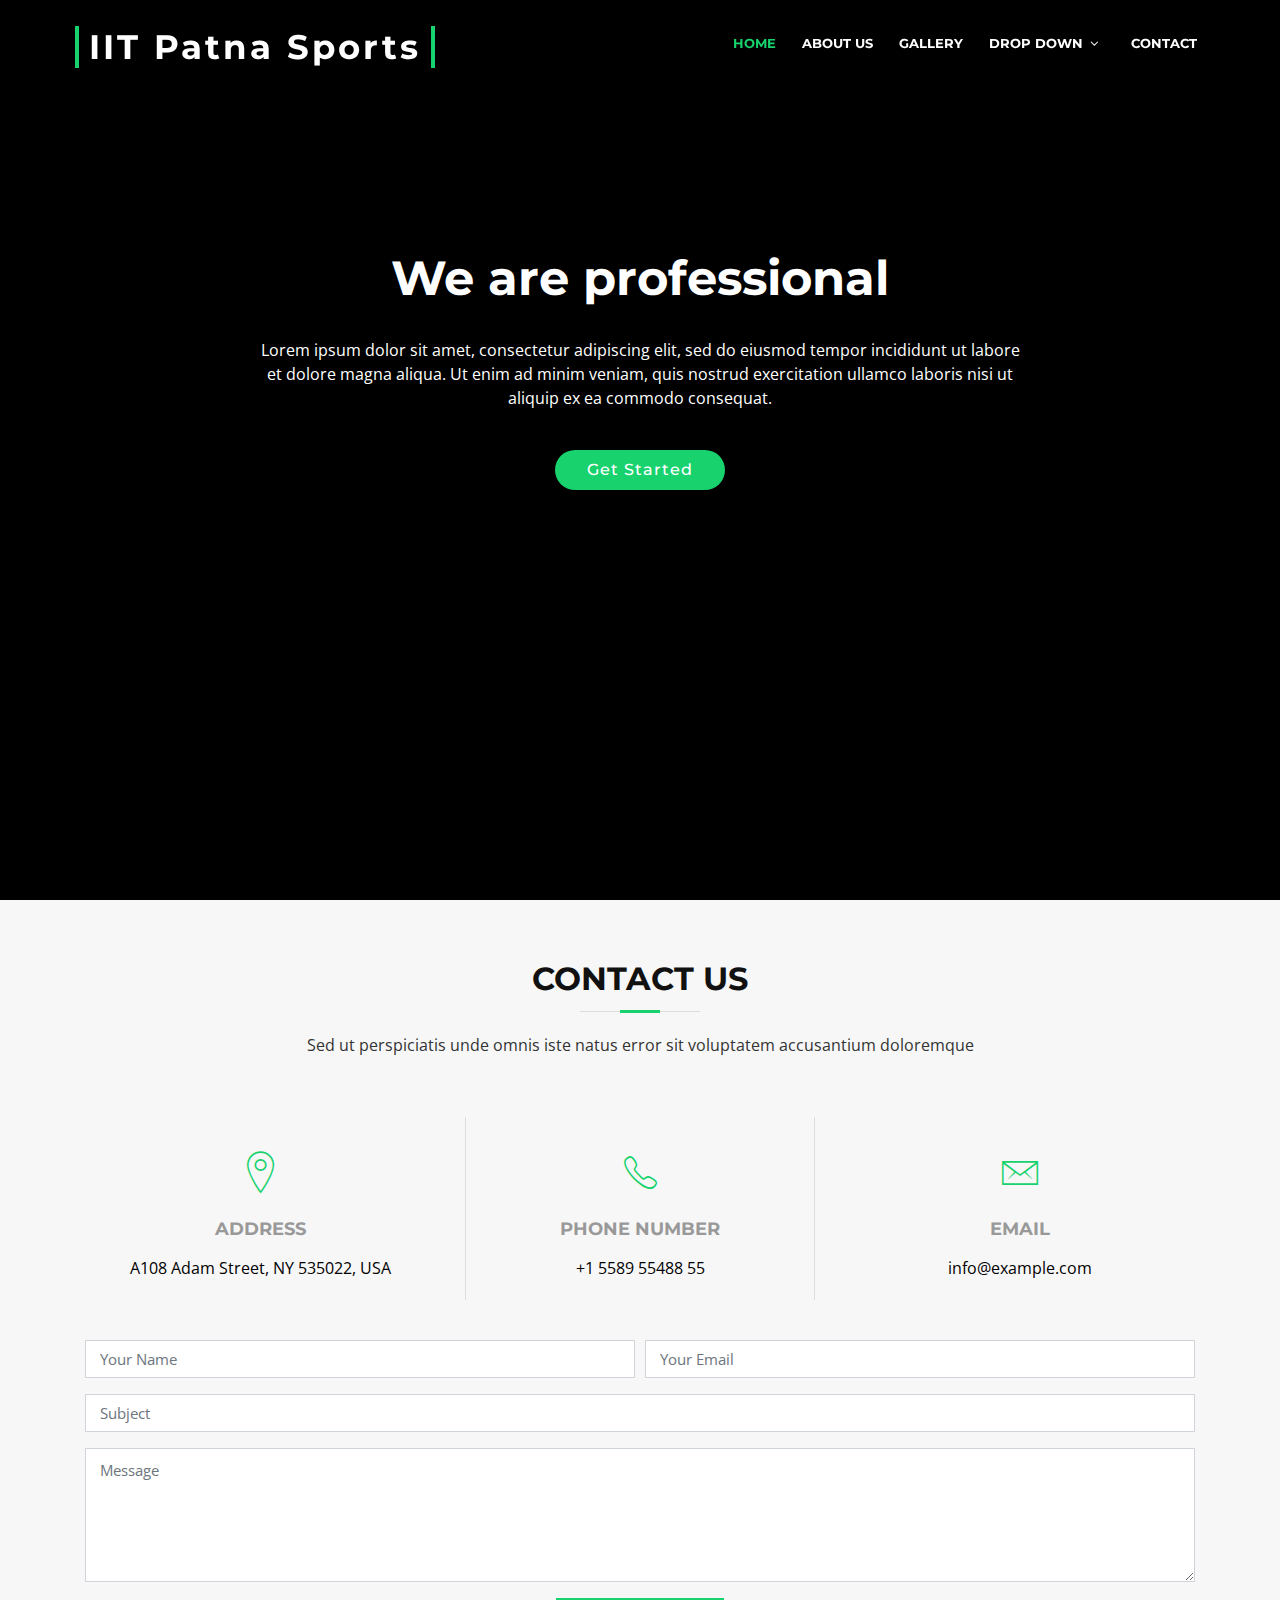
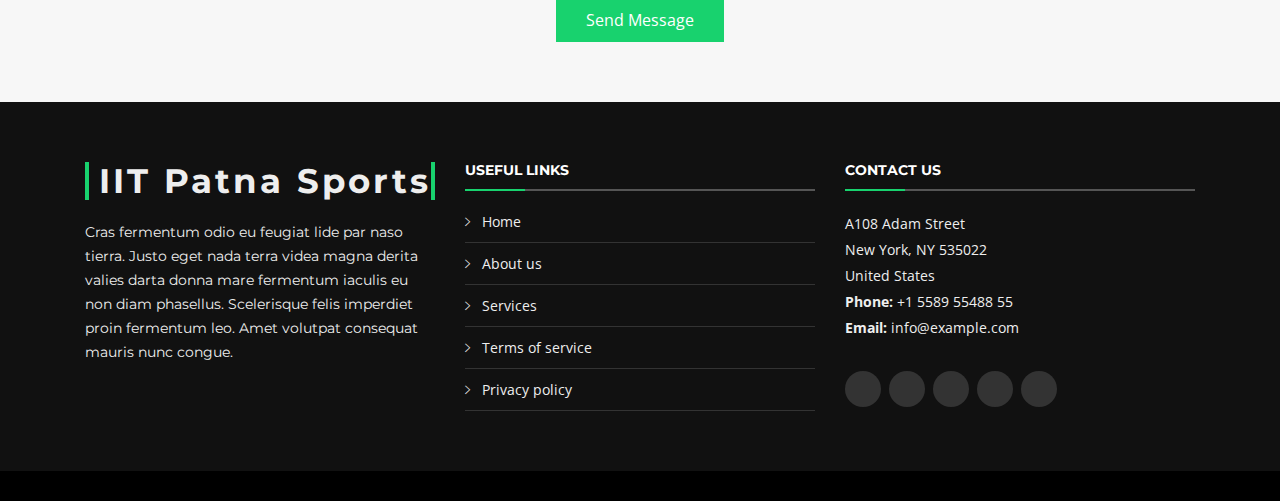
<file: contact.html>
<!DOCTYPE html>
<html lang="en">
<head>
  <meta charset="utf-8">
  <title>IIT Patna Sports</title>
  <meta content="width=device-width, initial-scale=1.0" name="viewport">
  <meta content="" name="keywords">
  <meta content="" name="description">

  <!-- Favicons -->
  <link href="img/favicon.png" rel="icon">
  <link href="img/apple-touch-icon.png" rel="apple-touch-icon">

  <!-- Google Fonts -->
  <link href="https://fonts.googleapis.com/css?family=Open+Sans:300,300i,400,400i,700,700i|Montserrat:300,400,500,700" rel="stylesheet">

  <!-- Bootstrap CSS File -->
  <link href="lib/bootstrap/css/bootstrap.min.css" rel="stylesheet">

  <!-- Libraries CSS Files -->
  <link href="lib/font-awesome/css/font-awesome.min.css" rel="stylesheet">
  <link href="lib/animate/animate.min.css" rel="stylesheet">
  <link href="lib/ionicons/css/ionicons.min.css" rel="stylesheet">
  <link href="lib/owlcarousel/assets/owl.carousel.min.css" rel="stylesheet">
  <link href="lib/lightbox/css/lightbox.min.css" rel="stylesheet">

  <!-- Main Stylesheet File -->
  <link href="css/style.css" rel="stylesheet">

</head>

<body>

  <!--==========================
    Header
  ============================-->
  <header id="header">
    <div class="container-fluid">

      <div id="logo" class="pull-left">
        <h1><a href="#intro" class="scrollto">IIT Patna Sports</a></h1>
        <!-- Uncomment below if you prefer to use an image logo -->
        <!-- <a href="#intro"><img src="img/logo.png" alt="" title="" /></a>-->
      </div>

      <nav id="nav-menu-container">
        <ul class="nav-menu">
          <li class="menu-active"><a href="index.html">Home</a></li>
          <li><a href="team.html">About Us</a></li>
          <li><a href="gallery.html">gallery</a></li>
          <li class="menu-has-children"><a href="">Drop Down</a>
            <ul>
              <li><a href="#">Drop Down 1</a></li>
              <li><a href="#">Drop Down 3</a></li>
              <li><a href="#">Drop Down 4</a></li>
              <li><a href="#">Drop Down 5</a></li>
            </ul>
          </li>
          <li><a href="contact.html">Contact</a></li>
        </ul>
      </nav><!-- #nav-menu-container -->
    </div>
  </header><!-- #header -->
  <section id="intro">
    <div class="intro-container">
      <div style="text-align:center; margin-top: 250px;">
        <h2>We are professional</h2>
        <p>Lorem ipsum dolor sit amet, consectetur adipiscing elit, sed do eiusmod tempor incididunt ut labore et dolore magna aliqua. Ut enim ad minim veniam, quis nostrud exercitation ullamco laboris nisi ut aliquip ex ea commodo consequat.</p>
        <a href="#featured-services" class="btn-get-started scrollto">Get Started</a>
    </div>
    </div>
  </section><!-- #intro -->


  <!--==========================
    Contact Section
  ============================-->
  <section id="contact" class="section-bg wow fadeInUp">
    <div class="container">

      <div class="section-header">
        <h3>Contact Us</h3>
        <p>Sed ut perspiciatis unde omnis iste natus error sit voluptatem accusantium doloremque</p>
      </div>

      <div class="row contact-info">

        <div class="col-md-4">
          <div class="contact-address">
            <i class="ion-ios-location-outline"></i>
            <h3>Address</h3>
            <address>A108 Adam Street, NY 535022, USA</address>
          </div>
        </div>

        <div class="col-md-4">
          <div class="contact-phone">
            <i class="ion-ios-telephone-outline"></i>
            <h3>Phone Number</h3>
            <p><a href="tel:+155895548855">+1 5589 55488 55</a></p>
          </div>
        </div>

        <div class="col-md-4">
          <div class="contact-email">
            <i class="ion-ios-email-outline"></i>
            <h3>Email</h3>
            <p><a href="mailto:info@example.com">info@example.com</a></p>
          </div>
        </div>

      </div>

      <div class="form">
        <div id="sendmessage">Your message has been sent. Thank you!</div>
        <div id="errormessage"></div>
        <form action="" method="post" role="form" class="contactForm">
          <div class="form-row">
            <div class="form-group col-md-6">
              <input type="text" name="name" class="form-control" id="name" placeholder="Your Name" data-rule="minlen:4" data-msg="Please enter at least 4 chars" />
              <div class="validation"></div>
            </div>
            <div class="form-group col-md-6">
              <input type="email" class="form-control" name="email" id="email" placeholder="Your Email" data-rule="email" data-msg="Please enter a valid email" />
              <div class="validation"></div>
            </div>
          </div>
          <div class="form-group">
            <input type="text" class="form-control" name="subject" id="subject" placeholder="Subject" data-rule="minlen:4" data-msg="Please enter at least 8 chars of subject" />
            <div class="validation"></div>
          </div>
          <div class="form-group">
            <textarea class="form-control" name="message" rows="5" data-rule="required" data-msg="Please write something for us" placeholder="Message"></textarea>
            <div class="validation"></div>
          </div>
          <div class="text-center"><button type="submit">Send Message</button></div>
        </form>
      </div>

    </div>
  </section><!-- #contact -->


  <!--==========================
    Footer
  ============================-->
  <footer id="footer">
    <div class="footer-top">
      <div class="container">
        <div class="row">

          <div class="col-lg-4 col-md-6 footer-info">
            <h3>IIT Patna Sports</h3>
            <p>Cras fermentum odio eu feugiat lide par naso tierra. Justo eget nada terra videa magna derita valies darta donna mare fermentum iaculis eu non diam phasellus. Scelerisque felis imperdiet proin fermentum leo. Amet volutpat consequat mauris nunc congue.</p>
          </div>

          <div class="col-lg-4 col-md-6 footer-links">
            <h4>Useful Links</h4>
            <ul>
              <li><i class="ion-ios-arrow-right"></i> <a href="#">Home</a></li>
              <li><i class="ion-ios-arrow-right"></i> <a href="#">About us</a></li>
              <li><i class="ion-ios-arrow-right"></i> <a href="#">Services</a></li>
              <li><i class="ion-ios-arrow-right"></i> <a href="#">Terms of service</a></li>
              <li><i class="ion-ios-arrow-right"></i> <a href="#">Privacy policy</a></li>
            </ul>
          </div>

          <div class="col-lg-4 col-md-6 footer-contact">
            <h4>Contact Us</h4>
            <p>
              A108 Adam Street <br>
              New York, NY 535022<br>
              United States <br>
              <strong>Phone:</strong> +1 5589 55488 55<br>
              <strong>Email:</strong> info@example.com<br>
            </p>

            <div class="social-links">
              <a href="#" class="twitter"><i class="fab fa-twitter"></i></a>
              <a href="#" class="facebook"><i class="fab fa-facebook"></i></a>
              <a href="#" class="instagram"><i class="fab fa-instagram"></i></a>
              <a href="#" class="google-plus"><i class="fab fa-google-plus"></i></a>
              <a href="#" class="linkedin"><i class="fab fa-linkedin"></i></a>
            </div>

          </div>



        </div>
      </div>
    </div>

  </footer><!-- #footer -->

  <a href="#" class="back-to-top"><i class="fa fa-chevron-up"></i></a>
  <!-- Uncomment below i you want to use a preloader -->
  <!-- <div id="preloader"></div> -->

  <!-- JavaScript Libraries -->
  <script src="lib/jquery/jquery.min.js"></script>
  <script src="lib/jquery/jquery-migrate.min.js"></script>
  <script src="lib/bootstrap/js/bootstrap.bundle.min.js"></script>
  <script src="lib/easing/easing.min.js"></script>
  <script src="lib/superfish/hoverIntent.js"></script>
  <script src="lib/superfish/superfish.min.js"></script>
  <script src="lib/wow/wow.min.js"></script>
  <script src="lib/waypoints/waypoints.min.js"></script>
  <script src="lib/counterup/counterup.min.js"></script>
  <script src="lib/owlcarousel/owl.carousel.min.js"></script>
  <script src="lib/isotope/isotope.pkgd.min.js"></script>
  <script src="lib/lightbox/js/lightbox.min.js"></script>
  <script src="lib/touchSwipe/jquery.touchSwipe.min.js"></script>
  <!-- Contact Form JavaScript File -->
  <script src="contactform/contactform.js"></script>

  <!-- Template Main Javascript File -->
  <script src="js/main.js"></script>

</body>
</html>
</file>
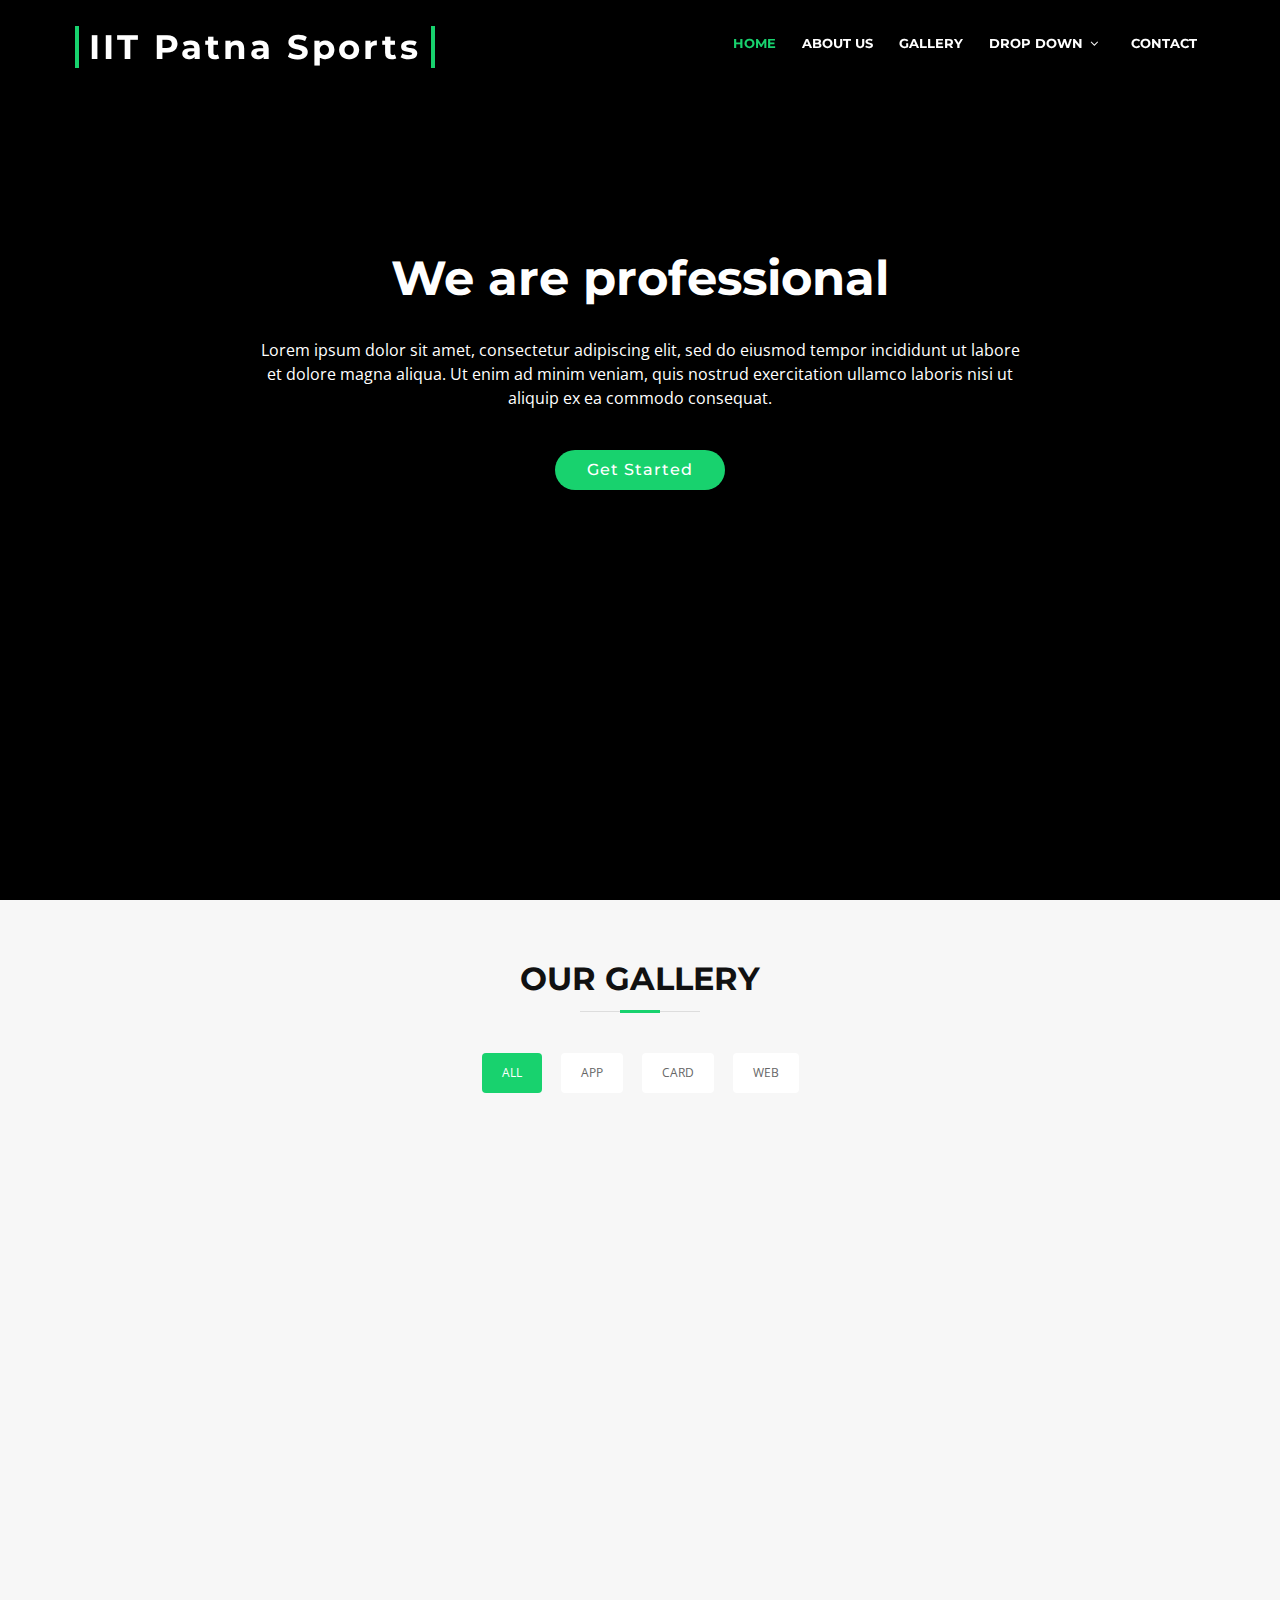
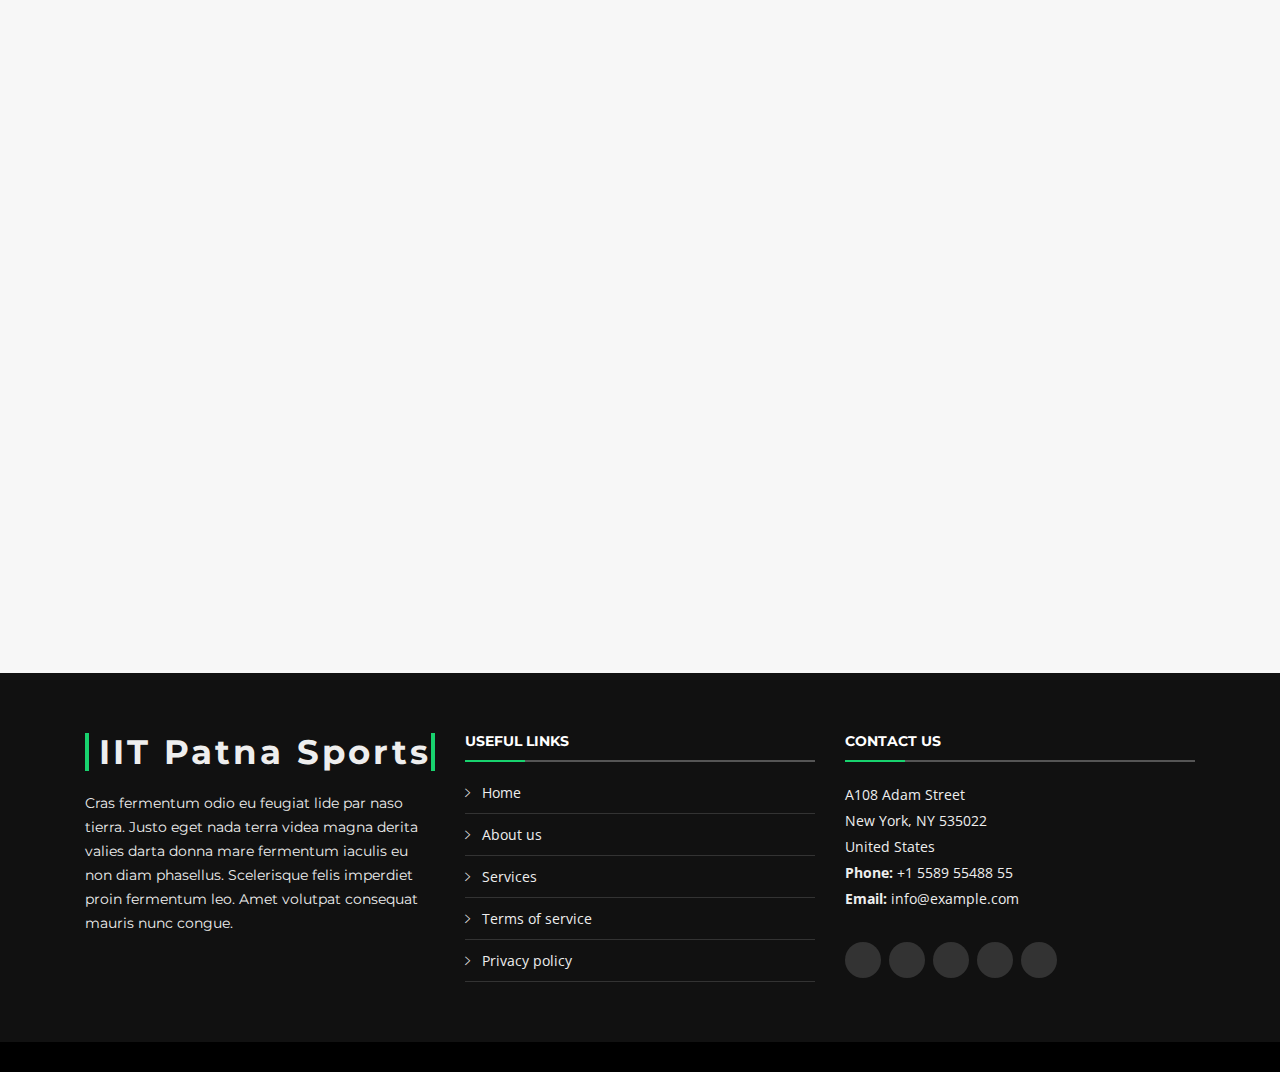
<file: gallery.html>
<!DOCTYPE html>
<html lang="en">
<head>
  <meta charset="utf-8">
  <title>IIT Patna Sports</title>
  <meta content="width=device-width, initial-scale=1.0" name="viewport">
  <meta content="" name="keywords">
  <meta content="" name="description">

  <!-- Favicons -->
  <link href="img/favicon.png" rel="icon">
  <link href="img/apple-touch-icon.png" rel="apple-touch-icon">

  <!-- Google Fonts -->
  <link href="https://fonts.googleapis.com/css?family=Open+Sans:300,300i,400,400i,700,700i|Montserrat:300,400,500,700" rel="stylesheet">

  <!-- Bootstrap CSS File -->
  <link href="lib/bootstrap/css/bootstrap.min.css" rel="stylesheet">

  <!-- Libraries CSS Files -->
  <link href="lib/font-awesome/css/font-awesome.min.css" rel="stylesheet">
  <link href="lib/animate/animate.min.css" rel="stylesheet">
  <link href="lib/ionicons/css/ionicons.min.css" rel="stylesheet">
  <link href="lib/owlcarousel/assets/owl.carousel.min.css" rel="stylesheet">
  <link href="lib/lightbox/css/lightbox.min.css" rel="stylesheet">

  <!-- Main Stylesheet File -->
  <link href="css/style.css" rel="stylesheet">

</head>

<body>

  <!--==========================
    Header
  ============================-->
  <header id="header">
    <div class="container-fluid">

      <div id="logo" class="pull-left">
        <h1><a href="#intro" class="scrollto">IIT Patna Sports</a></h1>
        <!-- Uncomment below if you prefer to use an image logo -->
        <!-- <a href="#intro"><img src="img/logo.png" alt="" title="" /></a>-->
      </div>

      <nav id="nav-menu-container">
        <ul class="nav-menu">
          <li class="menu-active"><a href="index.html">Home</a></li>
          <li><a href="team.html">About Us</a></li>
          <li><a href="gallery.html">gallery</a></li>
          <li class="menu-has-children"><a href="">Drop Down</a>
            <ul>
              <li><a href="#">Drop Down 1</a></li>
              <li><a href="#">Drop Down 3</a></li>
              <li><a href="#">Drop Down 4</a></li>
              <li><a href="#">Drop Down 5</a></li>
            </ul>
          </li>
          <li><a href="contact.html">Contact</a></li>
        </ul>
      </nav><!-- #nav-menu-container -->
    </div>
  </header><!-- #header -->
  <section id="intro">
    <div class="intro-container">
      <div style="text-align:center; margin-top: 250px;">
        <h2>We are professional</h2>
        <p>Lorem ipsum dolor sit amet, consectetur adipiscing elit, sed do eiusmod tempor incididunt ut labore et dolore magna aliqua. Ut enim ad minim veniam, quis nostrud exercitation ullamco laboris nisi ut aliquip ex ea commodo consequat.</p>
        <a href="#featured-services" class="btn-get-started scrollto">Get Started</a>
    </div>
    </div>
  </section><!-- #intro -->


  <!--==========================
    gallery Section
  ============================-->
  <section id="gallery"  class="section-bg" >
    <div class="container">

      <header class="section-header">
        <h3 class="section-title">Our gallery</h3>
      </header>

      <div class="row">
        <div class="col-lg-12">
          <ul id="gallery-flters">
            <li data-filter="*" class="filter-active">All</li>
            <li data-filter=".filter-app">App</li>
            <li data-filter=".filter-card">Card</li>
            <li data-filter=".filter-web">Web</li>
          </ul>
        </div>
      </div>

      <div class="row gallery-container">

        <div class="col-lg-4 col-md-6 gallery-item filter-app wow fadeInUp">
          <div class="gallery-wrap">
            <figure>
              <img src="img/gallery/app1.jpg" class="img-fluid" alt="">
              <a href="img/gallery/app1.jpg" data-lightbox="gallery" data-title="App 1" class="link-preview" title="Preview"><i class="ion ion-eye"></i></a>
              <a href="#" class="link-details" title="More Details"><i class="ion ion-android-open"></i></a>
            </figure>

            <div class="gallery-info">
              <h4><a href="#">App 1</a></h4>
              <p>App</p>
            </div>
          </div>
        </div>

        <div class="col-lg-4 col-md-6 gallery-item filter-web wow fadeInUp" data-wow-delay="0.1s">
          <div class="gallery-wrap">
            <figure>
              <img src="img/gallery/web3.jpg" class="img-fluid" alt="">
              <a href="img/gallery/web3.jpg" class="link-preview" data-lightbox="gallery" data-title="Web 3" title="Preview"><i class="ion ion-eye"></i></a>
              <a href="#" class="link-details" title="More Details"><i class="ion ion-android-open"></i></a>
            </figure>

            <div class="gallery-info">
              <h4><a href="#">Web 3</a></h4>
              <p>Web</p>
            </div>
          </div>
        </div>

        <div class="col-lg-4 col-md-6 gallery-item filter-app wow fadeInUp" data-wow-delay="0.2s">
          <div class="gallery-wrap">
            <figure>
              <img src="img/gallery/app2.jpg" class="img-fluid" alt="">
              <a href="img/gallery/app2.jpg" class="link-preview" data-lightbox="gallery" data-title="App 2" title="Preview"><i class="ion ion-eye"></i></a>
              <a href="#" class="link-details" title="More Details"><i class="ion ion-android-open"></i></a>
            </figure>

            <div class="gallery-info">
              <h4><a href="#">App 2</a></h4>
              <p>App</p>
            </div>
          </div>
        </div>

        <div class="col-lg-4 col-md-6 gallery-item filter-card wow fadeInUp">
          <div class="gallery-wrap">
            <figure>
              <img src="img/gallery/card2.jpg" class="img-fluid" alt="">
              <a href="img/gallery/card2.jpg" class="link-preview" data-lightbox="gallery" data-title="Card 2" title="Preview"><i class="ion ion-eye"></i></a>
              <a href="#" class="link-details" title="More Details"><i class="ion ion-android-open"></i></a>
            </figure>

            <div class="gallery-info">
              <h4><a href="#">Card 2</a></h4>
              <p>Card</p>
            </div>
          </div>
        </div>

        <div class="col-lg-4 col-md-6 gallery-item filter-web wow fadeInUp" data-wow-delay="0.1s">
          <div class="gallery-wrap">
            <figure>
              <img src="img/gallery/web2.jpg" class="img-fluid" alt="">
              <a href="img/gallery/web2.jpg" class="link-preview" data-lightbox="gallery" data-title="Web 2" title="Preview"><i class="ion ion-eye"></i></a>
              <a href="#" class="link-details" title="More Details"><i class="ion ion-android-open"></i></a>
            </figure>

            <div class="gallery-info">
              <h4><a href="#">Web 2</a></h4>
              <p>Web</p>
            </div>
          </div>
        </div>

        <div class="col-lg-4 col-md-6 gallery-item filter-app wow fadeInUp" data-wow-delay="0.2s">
          <div class="gallery-wrap">
            <figure>
              <img src="img/gallery/app3.jpg" class="img-fluid" alt="">
              <a href="img/gallery/app3.jpg" class="link-preview" data-lightbox="gallery" data-title="App 3" title="Preview"><i class="ion ion-eye"></i></a>
              <a href="#" class="link-details" title="More Details"><i class="ion ion-android-open"></i></a>
            </figure>

            <div class="gallery-info">
              <h4><a href="#">App 3</a></h4>
              <p>App</p>
            </div>
          </div>
        </div>

        <div class="col-lg-4 col-md-6 gallery-item filter-card wow fadeInUp">
          <div class="gallery-wrap">
            <figure>
              <img src="img/gallery/card1.jpg" class="img-fluid" alt="">
              <a href="img/gallery/card1.jpg" class="link-preview" data-lightbox="gallery" data-title="Card 1" title="Preview"><i class="ion ion-eye"></i></a>
              <a href="#" class="link-details" title="More Details"><i class="ion ion-android-open"></i></a>
            </figure>

            <div class="gallery-info">
              <h4><a href="#">Card 1</a></h4>
              <p>Card</p>
            </div>
          </div>
        </div>

        <div class="col-lg-4 col-md-6 gallery-item filter-card wow fadeInUp" data-wow-delay="0.1s">
          <div class="gallery-wrap">
            <figure>
              <img src="img/gallery/card3.jpg" class="img-fluid" alt="">
              <a href="img/gallery/card3.jpg" class="link-preview" data-lightbox="gallery" data-title="Card 3" title="Preview"><i class="ion ion-eye"></i></a>
              <a href="#" class="link-details" title="More Details"><i class="ion ion-android-open"></i></a>
            </figure>

            <div class="gallery-info">
              <h4><a href="#">Card 3</a></h4>
              <p>Card</p>
            </div>
          </div>
        </div>

        <div class="col-lg-4 col-md-6 gallery-item filter-web wow fadeInUp" data-wow-delay="0.2s">
          <div class="gallery-wrap">
            <figure>
              <img src="img/gallery/web1.jpg" class="img-fluid" alt="">
              <a href="img/gallery/web1.jpg" class="link-preview" data-lightbox="gallery" data-title="Web 1" title="Preview"><i class="ion ion-eye"></i></a>
              <a href="#" class="link-details" title="More Details"><i class="ion ion-android-open"></i></a>
            </figure>

            <div class="gallery-info">
              <h4><a href="#">Web 1</a></h4>
              <p>Web</p>
            </div>
          </div>
        </div>

      </div>

    </div>
  </section><!-- #gallery -->

  <!--==========================
    Footer
  ============================-->
  <footer id="footer">
    <div class="footer-top">
      <div class="container">
        <div class="row">

          <div class="col-lg-4 col-md-6 footer-info">
            <h3>IIT Patna Sports</h3>
            <p>Cras fermentum odio eu feugiat lide par naso tierra. Justo eget nada terra videa magna derita valies darta donna mare fermentum iaculis eu non diam phasellus. Scelerisque felis imperdiet proin fermentum leo. Amet volutpat consequat mauris nunc congue.</p>
          </div>

          <div class="col-lg-4 col-md-6 footer-links">
            <h4>Useful Links</h4>
            <ul>
              <li><i class="ion-ios-arrow-right"></i> <a href="#">Home</a></li>
              <li><i class="ion-ios-arrow-right"></i> <a href="#">About us</a></li>
              <li><i class="ion-ios-arrow-right"></i> <a href="#">Services</a></li>
              <li><i class="ion-ios-arrow-right"></i> <a href="#">Terms of service</a></li>
              <li><i class="ion-ios-arrow-right"></i> <a href="#">Privacy policy</a></li>
            </ul>
          </div>

          <div class="col-lg-4 col-md-6 footer-contact">
            <h4>Contact Us</h4>
            <p>
              A108 Adam Street <br>
              New York, NY 535022<br>
              United States <br>
              <strong>Phone:</strong> +1 5589 55488 55<br>
              <strong>Email:</strong> info@example.com<br>
            </p>

            <div class="social-links">
              <a href="#" class="twitter"><i class="fab fa-twitter"></i></a>
              <a href="#" class="facebook"><i class="fab fa-facebook"></i></a>
              <a href="#" class="instagram"><i class="fab fa-instagram"></i></a>
              <a href="#" class="google-plus"><i class="fab fa-google-plus"></i></a>
              <a href="#" class="linkedin"><i class="fab fa-linkedin"></i></a>
            </div>

          </div>



        </div>
      </div>
    </div>

  </footer><!-- #footer -->
  <a href="#" class="back-to-top"><i class="fa fa-chevron-up"></i></a>
  <!-- Uncomment below i you want to use a preloader -->
  <!-- <div id="preloader"></div> -->

  <!-- JavaScript Libraries -->
  <script src="lib/jquery/jquery.min.js"></script>
  <script src="lib/jquery/jquery-migrate.min.js"></script>
  <script src="lib/bootstrap/js/bootstrap.bundle.min.js"></script>
  <script src="lib/easing/easing.min.js"></script>
  <script src="lib/superfish/hoverIntent.js"></script>
  <script src="lib/superfish/superfish.min.js"></script>
  <script src="lib/wow/wow.min.js"></script>
  <script src="lib/waypoints/waypoints.min.js"></script>
  <script src="lib/counterup/counterup.min.js"></script>
  <script src="lib/owlcarousel/owl.carousel.min.js"></script>
  <script src="lib/isotope/isotope.pkgd.min.js"></script>
  <script src="lib/lightbox/js/lightbox.min.js"></script>
  <script src="lib/touchSwipe/jquery.touchSwipe.min.js"></script>
  <!-- Contact Form JavaScript File -->
  <script src="contactform/contactform.js"></script>

  <!-- Template Main Javascript File -->
  <script src="js/main.js"></script>

</body>
</html>
</file>
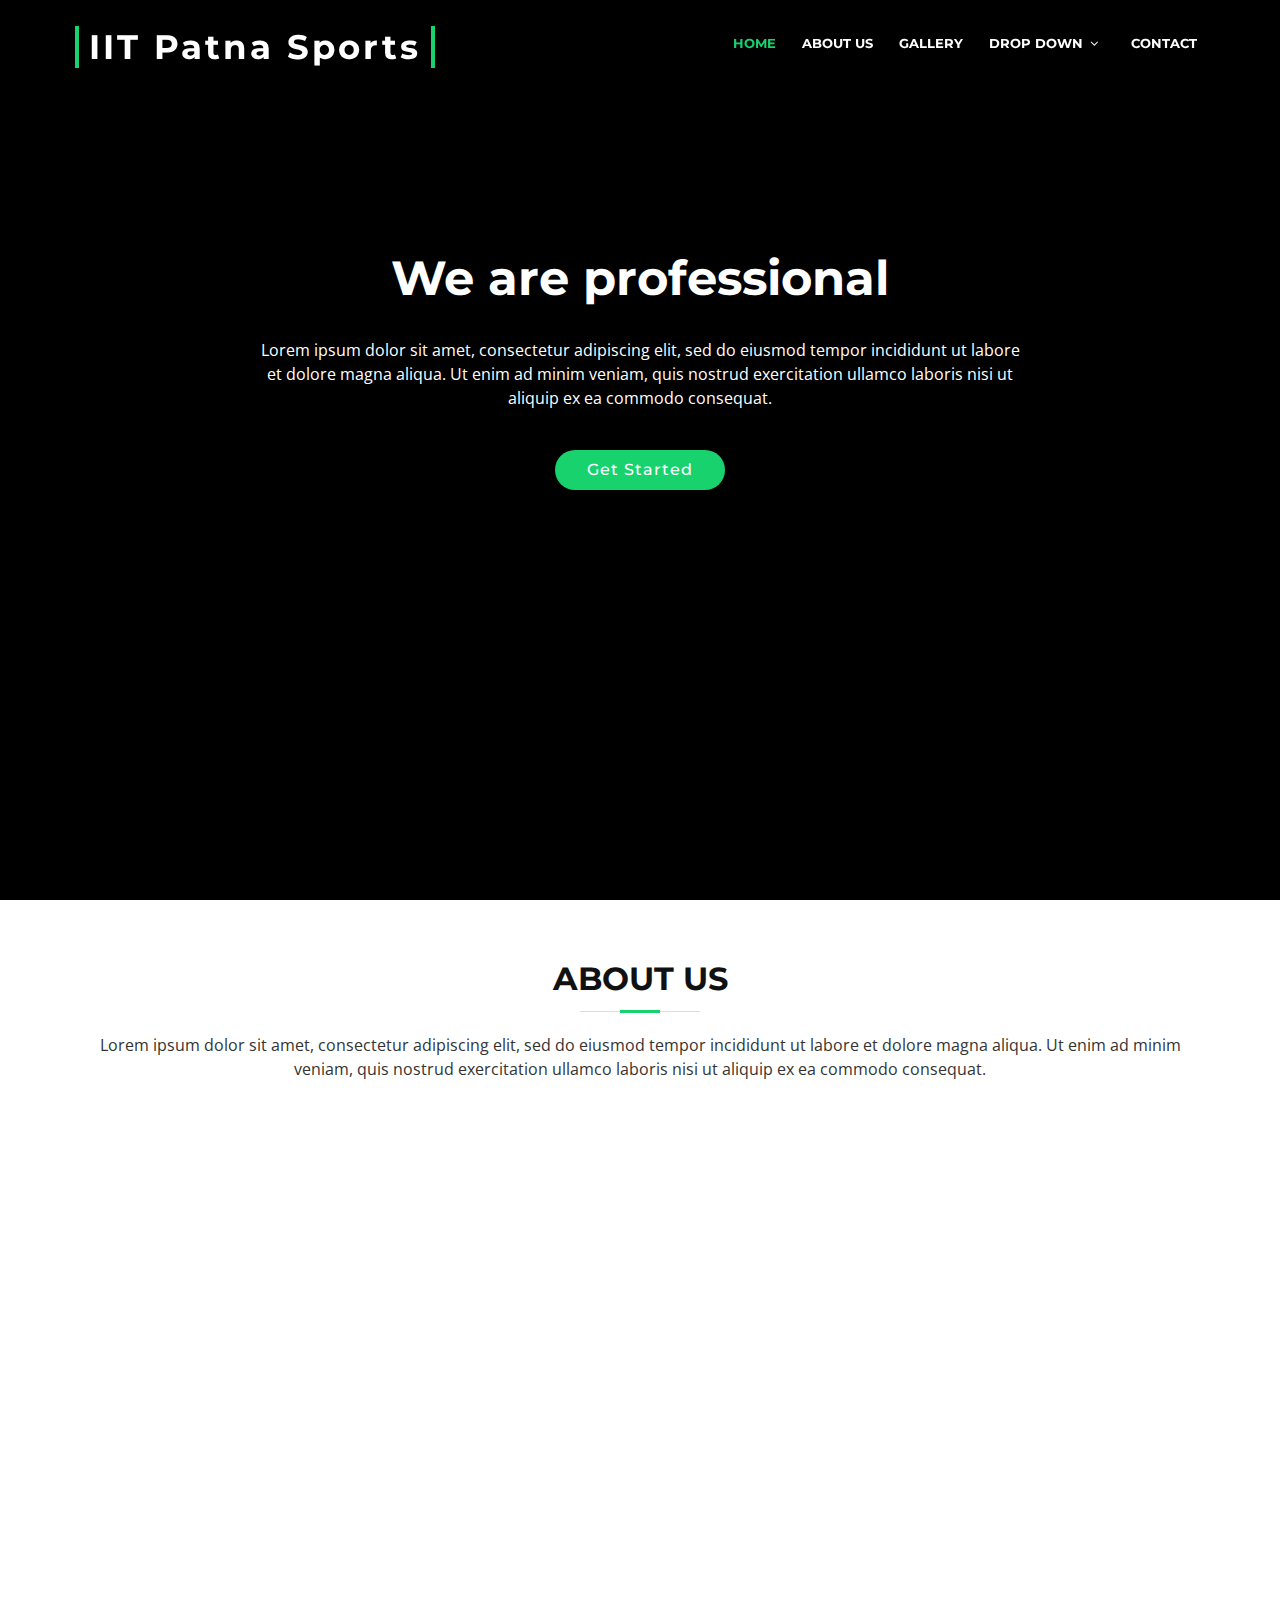
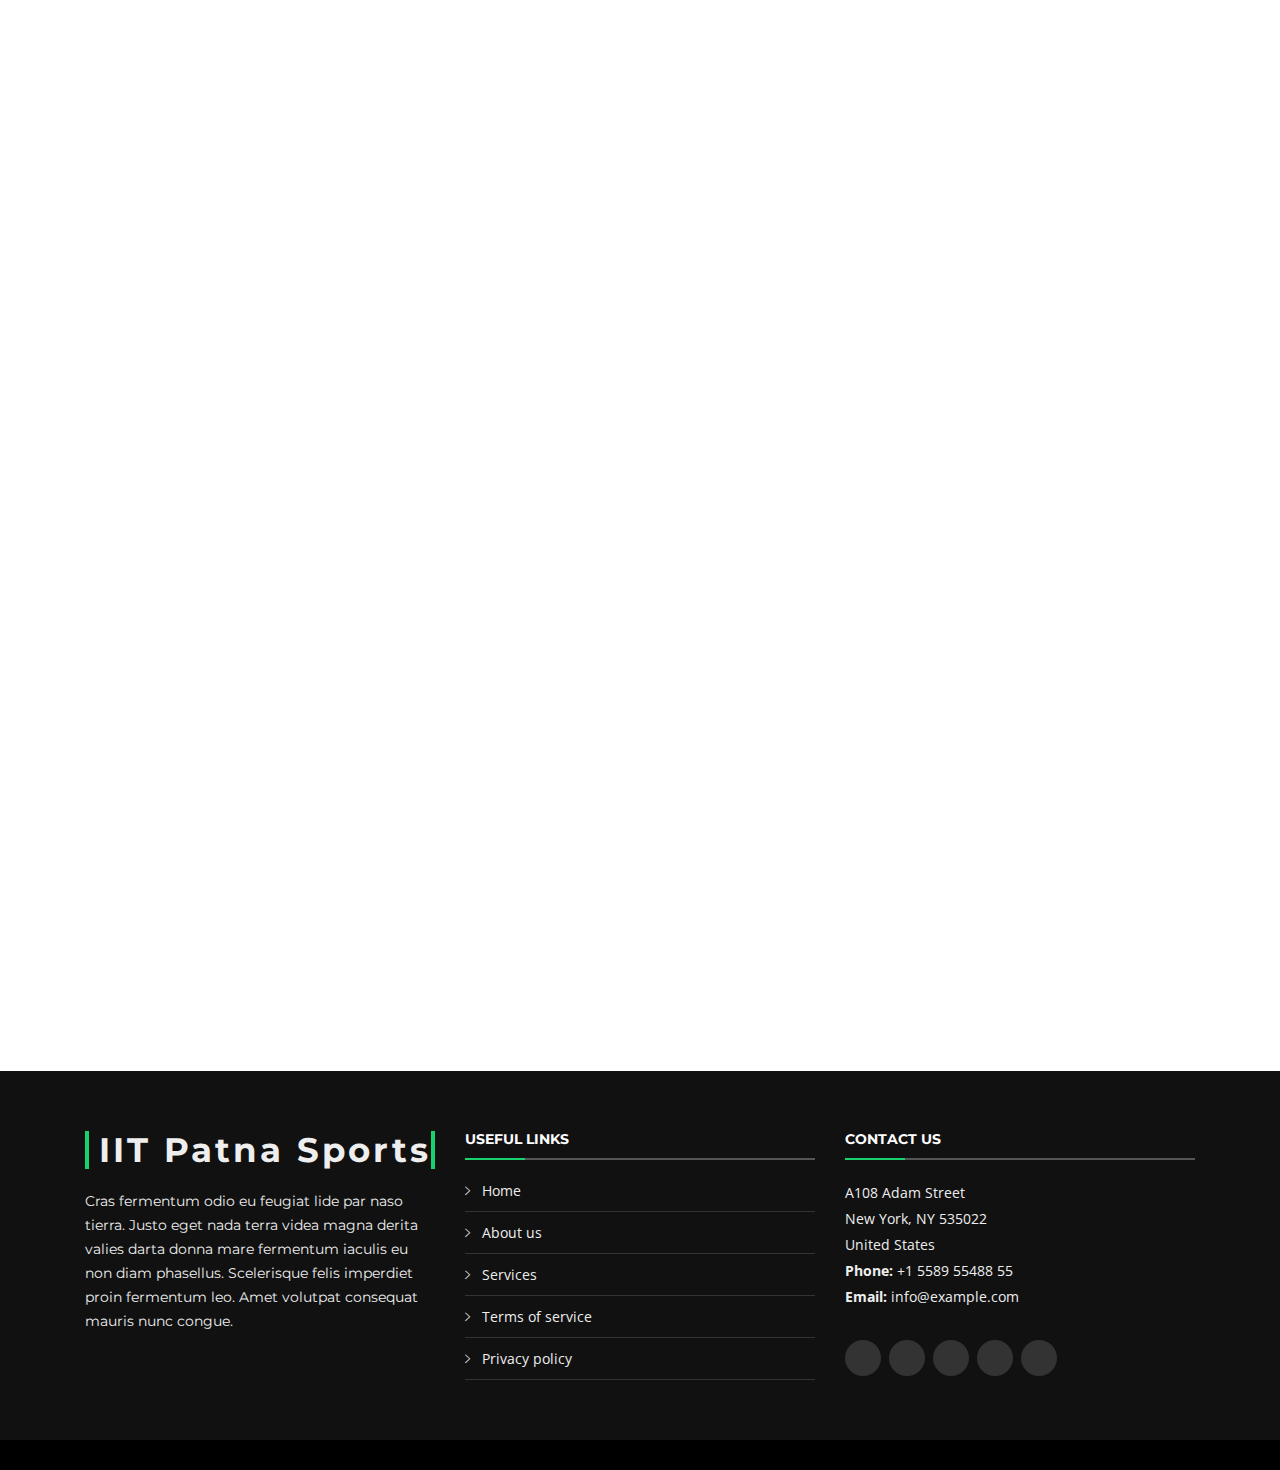
<file: team.html>
<!DOCTYPE html>
<html lang="en">
<head>
  <meta charset="utf-8">
  <title>IIT Patna Sports</title>
  <meta content="width=device-width, initial-scale=1.0" name="viewport">
  <meta content="" name="keywords">
  <meta content="" name="description">

  <!-- Favicons -->
  <link href="img/favicon.png" rel="icon">
  <link href="img/apple-touch-icon.png" rel="apple-touch-icon">

  <!-- Google Fonts -->
  <link href="https://fonts.googleapis.com/css?family=Open+Sans:300,300i,400,400i,700,700i|Montserrat:300,400,500,700" rel="stylesheet">

  <!-- Bootstrap CSS File -->
  <link href="lib/bootstrap/css/bootstrap.min.css" rel="stylesheet">

  <!-- Libraries CSS Files -->
  <link href="lib/font-awesome/css/font-awesome.min.css" rel="stylesheet">
  <link href="lib/animate/animate.min.css" rel="stylesheet">
  <link href="lib/ionicons/css/ionicons.min.css" rel="stylesheet">
  <link href="lib/owlcarousel/assets/owl.carousel.min.css" rel="stylesheet">
  <link href="lib/lightbox/css/lightbox.min.css" rel="stylesheet">

  <!-- Main Stylesheet File -->
  <link href="css/style.css" rel="stylesheet">

</head>

<body>

  <!--==========================
    Header
  ============================-->
  <header id="header">
    <div class="container-fluid">

      <div id="logo" class="pull-left">
        <h1><a href="#intro" class="scrollto">IIT Patna Sports</a></h1>
        <!-- Uncomment below if you prefer to use an image logo -->
        <!-- <a href="#intro"><img src="img/logo.png" alt="" title="" /></a>-->
      </div>

      <nav id="nav-menu-container">
        <ul class="nav-menu">
          <li class="menu-active"><a href="#intro">Home</a></li>
          <li><a href="team.html">About Us</a></li>
          <li><a href="gallery.html">gallery</a></li>
          <li class="menu-has-children"><a href="">Drop Down</a>
            <ul>
              <li><a href="#">Drop Down 1</a></li>
              <li><a href="#">Drop Down 3</a></li>
              <li><a href="#">Drop Down 4</a></li>
              <li><a href="#">Drop Down 5</a></li>
            </ul>
          </li>
          <li><a href="contact.html">Contact</a></li>
        </ul>
      </nav><!-- #nav-menu-container -->
    </div>
  </header><!-- #header -->
  <section id="intro">
    <div class="intro-container">
      <div style="text-align:center; margin-top: 250px;">
        <h2>We are professional</h2>
        <p>Lorem ipsum dolor sit amet, consectetur adipiscing elit, sed do eiusmod tempor incididunt ut labore et dolore magna aliqua. Ut enim ad minim veniam, quis nostrud exercitation ullamco laboris nisi ut aliquip ex ea commodo consequat.</p>
        <a href="#featured-services" class="btn-get-started scrollto">Get Started</a>
    </div>
    </div>
  </section><!-- #intro -->

  <!--==========================
    About Us Section
  ============================-->
  <section id="about">
    <div class="container">

      <header class="section-header">
        <h3>About Us</h3>
        <p>Lorem ipsum dolor sit amet, consectetur adipiscing elit, sed do eiusmod tempor incididunt ut labore et dolore magna aliqua. Ut enim ad minim veniam, quis nostrud exercitation ullamco laboris nisi ut aliquip ex ea commodo consequat.</p>
      </header>

      <div class="row about-cols">

        <div class="col-md-4 wow fadeInUp">
          <div class="about-col">
            <div class="img">
              <img src="img/about-mission.jpg" alt="" class="img-fluid">
              <div class="icon"><i class="ion-ios-speedometer-outline"></i></div>
            </div>
            <h2 class="title"><a href="#">Our Mission</a></h2>
            <p>
              Lorem ipsum dolor sit amet, consectetur elit, sed do eiusmod tempor ut labore et dolore magna aliqua. Ut enim ad minim veniam, quis nostrud exercitation ullamco laboris nisi ut aliquip ex ea commodo consequat.
            </p>
          </div>
        </div>

        <div class="col-md-4 wow fadeInUp" data-wow-delay="0.1s">
          <div class="about-col">
            <div class="img">
              <img src="img/about-plan.jpg" alt="" class="img-fluid">
              <div class="icon"><i class="ion-ios-list-outline"></i></div>
            </div>
            <h2 class="title"><a href="#">Our Plan</a></h2>
            <p>
              Sed ut perspiciatis unde omnis iste natus error sit voluptatem  doloremque laudantium, totam rem aperiam, eaque ipsa quae ab illo inventore veritatis et quasi architecto beatae vitae dicta sunt explicabo.
            </p>
          </div>
        </div>

        <div class="col-md-4 wow fadeInUp" data-wow-delay="0.2s">
          <div class="about-col">
            <div class="img">
              <img src="img/about-vision.jpg" alt="" class="img-fluid">
              <div class="icon"><i class="ion-ios-eye-outline"></i></div>
            </div>
            <h2 class="title"><a href="#">Our Vision</a></h2>
            <p>
              Nemo enim ipsam voluptatem quia voluptas sit aut odit aut fugit, sed quia magni dolores eos qui ratione voluptatem sequi nesciunt Neque porro quisquam est, qui dolorem ipsum quia dolor sit amet.
            </p>
          </div>
        </div>

      </div>

    </div>
  </section><!-- #about -->

  <!--==========================
    Clients Section
  ============================-->

  <section id="testimonials" class="section-bg wow fadeInUp">
    <div class="container">

      <header class="section-header">
        <h3>Testimonials</h3>
      </header>

      <div class="owl-carousel testimonials-carousel">

        <div class="testimonial-item">
          <img src="img/testimonial-1.jpg" class="testimonial-img" alt="">
          <h3>Saul Goodman</h3>
          <h4>Ceo &amp; Founder</h4>
          <p>
            <img src="img/quote-sign-left.png" class="quote-sign-left" alt="">
            Proin iaculis purus consequat sem cure digni ssim donec porttitora entum suscipit rhoncus. Accusantium quam, ultricies eget id, aliquam eget nibh et. Maecen aliquam, risus at semper.
            <img src="img/quote-sign-right.png" class="quote-sign-right" alt="">
          </p>
        </div>

        <div class="testimonial-item">
          <img src="img/testimonial-2.jpg" class="testimonial-img" alt="">
          <h3>Sara Wilsson</h3>
          <h4>Designer</h4>
          <p>
            <img src="img/quote-sign-left.png" class="quote-sign-left" alt="">
            Export tempor illum tamen malis malis eram quae irure esse labore quem cillum quid cillum eram malis quorum velit fore eram velit sunt aliqua noster fugiat irure amet legam anim culpa.
            <img src="img/quote-sign-right.png" class="quote-sign-right" alt="">
          </p>
        </div>

        <div class="testimonial-item">
          <img src="img/testimonial-3.jpg" class="testimonial-img" alt="">
          <h3>Jena Karlis</h3>
          <h4>Store Owner</h4>
          <p>
            <img src="img/quote-sign-left.png" class="quote-sign-left" alt="">
            Enim nisi quem export duis labore cillum quae magna enim sint quorum nulla quem veniam duis minim tempor labore quem eram duis noster aute amet eram fore quis sint minim.
            <img src="img/quote-sign-right.png" class="quote-sign-right" alt="">
          </p>
        </div>

        <div class="testimonial-item">
          <img src="img/testimonial-4.jpg" class="testimonial-img" alt="">
          <h3>Matt Brandon</h3>
          <h4>Freelancer</h4>
          <p>
            <img src="img/quote-sign-left.png" class="quote-sign-left" alt="">
            Fugiat enim eram quae cillum dolore dolor amet nulla culpa multos export minim fugiat minim velit minim dolor enim duis veniam ipsum anim magna sunt elit fore quem dolore labore illum veniam.
            <img src="img/quote-sign-right.png" class="quote-sign-right" alt="">
          </p>
        </div>

        <div class="testimonial-item">
          <img src="img/testimonial-5.jpg" class="testimonial-img" alt="">
          <h3>John Larson</h3>
          <h4>Entrepreneur</h4>
          <p>
            <img src="img/quote-sign-left.png" class="quote-sign-left" alt="">
            Quis quorum aliqua sint quem legam fore sunt eram irure aliqua veniam tempor noster veniam enim culpa labore duis sunt culpa nulla illum cillum fugiat legam esse veniam culpa fore nisi cillum quid.
            <img src="img/quote-sign-right.png" class="quote-sign-right" alt="">
          </p>
        </div>

      </div>

    </div>
  </section><!-- #testimonials -->

  <!--==========================
    Team Section
  ============================-->
  <section id="team">
    <div class="container">
      <div class="section-header wow fadeInUp">
        <h3>Team</h3>
        <p>Sed ut perspiciatis unde omnis iste natus error sit voluptatem accusantium doloremque</p>
      </div>

      <div class="row">

        <div class="col-lg-3 col-md-6 wow fadeInUp">
          <div class="member">
            <img src="img/team-1.jpg" class="img-fluid" alt="">
            <div class="member-info">
              <div class="member-info-content">
                <h4>Walter White</h4>
                <span>Chief Executive Officer</span>
                <div class="social">
                  <a href=""><i class="fa fa-twitter"></i></a>
                  <a href=""><i class="fa fa-facebook"></i></a>
                  <a href=""><i class="fa fa-google-plus"></i></a>
                  <a href=""><i class="fa fa-linkedin"></i></a>
                </div>
              </div>
            </div>
          </div>
        </div>

        <div class="col-lg-3 col-md-6 wow fadeInUp" data-wow-delay="0.1s">
          <div class="member">
            <img src="img/team-2.jpg" class="img-fluid" alt="">
            <div class="member-info">
              <div class="member-info-content">
                <h4>Sarah Jhonson</h4>
                <span>Product Manager</span>
                <div class="social">
                  <a href=""><i class="fa fa-twitter"></i></a>
                  <a href=""><i class="fa fa-facebook"></i></a>
                  <a href=""><i class="fa fa-google-plus"></i></a>
                  <a href=""><i class="fa fa-linkedin"></i></a>
                </div>
              </div>
            </div>
          </div>
        </div>

        <div class="col-lg-3 col-md-6 wow fadeInUp" data-wow-delay="0.2s">
          <div class="member">
            <img src="img/team-3.jpg" class="img-fluid" alt="">
            <div class="member-info">
              <div class="member-info-content">
                <h4>William Anderson</h4>
                <span>CTO</span>
                <div class="social">
                  <a href=""><i class="fa fa-twitter"></i></a>
                  <a href=""><i class="fa fa-facebook"></i></a>
                  <a href=""><i class="fa fa-google-plus"></i></a>
                  <a href=""><i class="fa fa-linkedin"></i></a>
                </div>
              </div>
            </div>
          </div>
        </div>

        <div class="col-lg-3 col-md-6 wow fadeInUp" data-wow-delay="0.3s">
          <div class="member">
            <img src="img/team-4.jpg" class="img-fluid" alt="">
            <div class="member-info">
              <div class="member-info-content">
                <h4>Amanda Jepson</h4>
                <span>Accountant</span>
                <div class="social">
                  <a href=""><i class="fa fa-twitter"></i></a>
                  <a href=""><i class="fa fa-facebook"></i></a>
                  <a href=""><i class="fa fa-google-plus"></i></a>
                  <a href=""><i class="fa fa-linkedin"></i></a>
                </div>
              </div>
            </div>
          </div>
        </div>

      </div>

    </div>
  </section><!-- #team -->

  <!--==========================
    Footer
  ============================-->
  <footer id="footer">
    <div class="footer-top">
      <div class="container">
        <div class="row">

          <div class="col-lg-4 col-md-6 footer-info">
            <h3>IIT Patna Sports</h3>
            <p>Cras fermentum odio eu feugiat lide par naso tierra. Justo eget nada terra videa magna derita valies darta donna mare fermentum iaculis eu non diam phasellus. Scelerisque felis imperdiet proin fermentum leo. Amet volutpat consequat mauris nunc congue.</p>
          </div>

          <div class="col-lg-4 col-md-6 footer-links">
            <h4>Useful Links</h4>
            <ul>
              <li><i class="ion-ios-arrow-right"></i> <a href="#">Home</a></li>
              <li><i class="ion-ios-arrow-right"></i> <a href="#">About us</a></li>
              <li><i class="ion-ios-arrow-right"></i> <a href="#">Services</a></li>
              <li><i class="ion-ios-arrow-right"></i> <a href="#">Terms of service</a></li>
              <li><i class="ion-ios-arrow-right"></i> <a href="#">Privacy policy</a></li>
            </ul>
          </div>

          <div class="col-lg-4 col-md-6 footer-contact">
            <h4>Contact Us</h4>
            <p>
              A108 Adam Street <br>
              New York, NY 535022<br>
              United States <br>
              <strong>Phone:</strong> +1 5589 55488 55<br>
              <strong>Email:</strong> info@example.com<br>
            </p>

            <div class="social-links">
              <a href="#" class="twitter"><i class="fab fa-twitter"></i></a>
              <a href="#" class="facebook"><i class="fab fa-facebook"></i></a>
              <a href="#" class="instagram"><i class="fab fa-instagram"></i></a>
              <a href="#" class="google-plus"><i class="fab fa-google-plus"></i></a>
              <a href="#" class="linkedin"><i class="fab fa-linkedin"></i></a>
            </div>

          </div>



        </div>
      </div>
    </div>

  </footer><!-- #footer -->
  <a href="#" class="back-to-top"><i class="fa fa-chevron-up"></i></a>
  <!-- Uncomment below i you want to use a preloader -->
  <!-- <div id="preloader"></div> -->

  <!-- JavaScript Libraries -->
  <script src="lib/jquery/jquery.min.js"></script>
  <script src="lib/jquery/jquery-migrate.min.js"></script>
  <script src="lib/bootstrap/js/bootstrap.bundle.min.js"></script>
  <script src="lib/easing/easing.min.js"></script>
  <script src="lib/superfish/hoverIntent.js"></script>
  <script src="lib/superfish/superfish.min.js"></script>
  <script src="lib/wow/wow.min.js"></script>
  <script src="lib/waypoints/waypoints.min.js"></script>
  <script src="lib/counterup/counterup.min.js"></script>
  <script src="lib/owlcarousel/owl.carousel.min.js"></script>
  <script src="lib/isotope/isotope.pkgd.min.js"></script>
  <script src="lib/lightbox/js/lightbox.min.js"></script>
  <script src="lib/touchSwipe/jquery.touchSwipe.min.js"></script>
  <!-- Contact Form JavaScript File -->
  <script src="contactform/contactform.js"></script>

  <!-- Template Main Javascript File -->
  <script src="js/main.js"></script>

</body>
</html>
</file>
<file: css/style.css>
/*
  Theme Name: BizPage
  Theme URL: https://bootstrapmade.com/bizpage-bootstrap-business-template/
  Author: BootstrapMade.com
  License: https://bootstrapmade.com/license/
*/

/*--------------------------------------------------------------
# General
--------------------------------------------------------------*/

body {
  background: #fff;
  color: #666666;
  font-family: "Open Sans", sans-serif;
}

a {
  color: #18d26e;
  transition: 0.5s;
}

a:hover,
a:active,
a:focus {
  color: #18d36e;
  outline: none;
  text-decoration: none;
}

p {
  padding: 0;
  margin: 0 0 30px 0;
}

h1,
h2,
h3,
h4,
h5,
h6 {
  font-family: "Montserrat", sans-serif;
  font-weight: 400;
  margin: 0 0 20px 0;
  padding: 0;
}

/* Back to top button */

.back-to-top {
  position: fixed;
  display: none;
  background: #18d26e;
  color: #fff;
  width: 44px;
  height: 44px;
  text-align: center;
  line-height: 1;
  font-size: 16px;
  border-radius: 50%;
  right: 15px;
  bottom: 15px;
  transition: background 0.5s;
  z-index: 11;
}

.back-to-top i {
  padding-top: 12px;
  color: #fff;
}

/* Prelaoder */

#preloader {
  position: fixed;
  top: 0;
  left: 0;
  right: 0;
  bottom: 0;
  z-index: 9999;
  overflow: hidden;
  background: #fff;
}

#preloader:before {
  content: "";
  position: fixed;
  top: calc(50% - 30px);
  left: calc(50% - 30px);
  border: 6px solid #f2f2f2;
  border-top: 6px solid #18d26e;
  border-radius: 50%;
  width: 60px;
  height: 60px;
  -webkit-animation: animate-preloader 1s linear infinite;
  animation: animate-preloader 1s linear infinite;
}

@-webkit-keyframes animate-preloader {
  0% {
    -webkit-transform: rotate(0deg);
    transform: rotate(0deg);
  }

  100% {
    -webkit-transform: rotate(360deg);
    transform: rotate(360deg);
  }
}

@keyframes animate-preloader {
  0% {
    -webkit-transform: rotate(0deg);
    transform: rotate(0deg);
  }

  100% {
    -webkit-transform: rotate(360deg);
    transform: rotate(360deg);
  }
}

/*--------------------------------------------------------------
# Header
--------------------------------------------------------------*/

#header {
  padding: 30px 0;
  height: 92px;
  position: fixed;
  left: 0;
  top: 0;
  right: 0;
  transition: all 0.5s;
  z-index: 997;
}

#header.header-scrolled {
  background: rgba(0, 0, 0, 0.9);
  padding: 20px 0;
  height: 72px;
  transition: all 0.5s;
}

#header #logo {
  float: left;
}

#header #logo h1 {
  font-size: 34px;
  margin: 0;
  padding: 0;
  line-height: 1;
  font-family: "Montserrat", sans-serif;
  font-weight: 700;
  letter-spacing: 3px;
}

#header #logo h1 a,
#header #logo h1 a:hover {
  color: #fff;
  padding-left: 10px;
  padding-right: 10px;
  border-left: 4px solid #18d26e;
  border-right: 4px solid #18d26e;
}

#header #logo img {
  padding: 0;
  margin: 0;
}

/*--------------------------------------------------------------
# Intro Section
--------------------------------------------------------------*/

#intro {
  display: table;
  width: 100%;
  height: 100vh;
  background: #000;
}

#intro .carousel-item {
  width: 100%;
  height: 100vh;
  background-size: cover;
  background-position: center;
  background-repeat: no-repeat;
}

#intro .carousel-item::before {
  content: '';
  background-color: rgba(0, 0, 0, 0.7);
  position: absolute;
  height: 100%;
  width: 100%;
  top: 0;
  right: 0;
  left: 0;
  bottom: 0;
}

#intro .carousel-container {
  display: -webkit-box;
  display: -webkit-flex;
  display: -ms-flexbox;
  display: flex;
  -webkit-box-pack: center;
  -webkit-justify-content: center;
  -ms-flex-pack: center;
  justify-content: center;
  -webkit-box-align: center;
  -webkit-align-items: center;
  -ms-flex-align: center;
  align-items: center;
  position: absolute;
  bottom: 0;
  top: 0;
  left: 0;
  right: 0;
}

#intro .carousel-background img {
  max-width: 100%;
}

#intro .carousel-content {
  text-align: center;
}

#intro h2 {
  color: #fff;
  margin-bottom: 30px;
  font-size: 48px;
  font-weight: 700;
}

#intro p {
  width: 80%;
  margin: 0 auto 30px auto;
  color: #fff;
}

#intro .carousel-fade {
  overflow: hidden;
}

#intro .carousel-fade .carousel-inner .carousel-item {
  transition-property: opacity;
}

#intro .carousel-fade .carousel-inner .carousel-item,
#intro .carousel-fade .carousel-inner .active.carousel-item-left,
#intro .carousel-fade .carousel-inner .active.carousel-item-right {
  opacity: 0;
}

#intro .carousel-fade .carousel-inner .active,
#intro .carousel-fade .carousel-inner .carousel-item-next.carousel-item-left,
#intro .carousel-fade .carousel-inner .carousel-item-prev.carousel-item-right {
  opacity: 1;
  transition: 0.5s;
}

#intro .carousel-fade .carousel-inner .carousel-item-next,
#intro .carousel-fade .carousel-inner .carousel-item-prev,
#intro .carousel-fade .carousel-inner .active.carousel-item-left,
#intro .carousel-fade .carousel-inner .active.carousel-item-right {
  left: 0;
  -webkit-transform: translate3d(0, 0, 0);
  transform: translate3d(0, 0, 0);
}

#intro .carousel-control-prev,
#intro .carousel-control-next {
  width: 10%;
}

#intro .carousel-control-next-icon,
#intro .carousel-control-prev-icon {
  background: none;
  font-size: 32px;
  line-height: 1;
}

#intro .carousel-indicators li {
  cursor: pointer;
}

#intro .btn-get-started {
  font-family: "Montserrat", sans-serif;
  font-weight: 500;
  font-size: 16px;
  letter-spacing: 1px;
  display: inline-block;
  padding: 8px 32px;
  border-radius: 50px;
  transition: 0.5s;
  margin: 10px;
  color: #fff;
  background: #18d26e;
}

#intro .btn-get-started:hover {
  background: #fff;
  color: #18d26e;
}

/*--------------------------------------------------------------
# Navigation Menu
--------------------------------------------------------------*/

/* Nav Menu Essentials */

.nav-menu,
.nav-menu * {
  margin: 0;
  padding: 0;
  list-style: none;
}

.nav-menu ul {
  position: absolute;
  display: none;
  top: 100%;
  left: 0;
  z-index: 99;
}

.nav-menu li {
  position: relative;
  white-space: nowrap;
}

.nav-menu > li {
  float: left;
}

.nav-menu li:hover > ul,
.nav-menu li.sfHover > ul {
  display: block;
}

.nav-menu ul ul {
  top: 0;
  left: 100%;
}

.nav-menu ul li {
  min-width: 180px;
}

/* Nav Menu Arrows */

.sf-arrows .sf-with-ul {
  padding-right: 30px;
}

.sf-arrows .sf-with-ul:after {
  content: "\f107";
  position: absolute;
  right: 15px;
  font-family: FontAwesome;
  font-style: normal;
  font-weight: normal;
}

.sf-arrows ul .sf-with-ul:after {
  content: "\f105";
}

/* Nav Meu Container */

#nav-menu-container {
  float: right;
  margin: 0;
}

/* Nav Meu Styling */

.nav-menu a {
  padding: 0 8px 10px 8px;
  text-decoration: none;
  display: inline-block;
  color: #fff;
  font-family: "Montserrat", sans-serif;
  font-weight: 700;
  font-size: 13px;
  text-transform: uppercase;
  outline: none;
}

.nav-menu li:hover > a,
.nav-menu > .menu-active > a {
  color: #18d26e;
}

.nav-menu > li {
  margin-left: 10px;
}

.nav-menu ul {
  margin: 4px 0 0 0;
  padding: 10px;
  box-shadow: 0px 0px 30px rgba(127, 137, 161, 0.25);
  background: #fff;
}

.nav-menu ul li {
  transition: 0.3s;
}

.nav-menu ul li a {
  padding: 10px;
  color: #333;
  transition: 0.3s;
  display: block;
  font-size: 13px;
  text-transform: none;
}

.nav-menu ul li:hover > a {
  color: #18d26e;
}

.nav-menu ul ul {
  margin: 0;
}

/* Mobile Nav Toggle */

#mobile-nav-toggle {
  position: fixed;
  right: 0;
  top: 0;
  z-index: 999;
  margin: 20px 20px 0 0;
  border: 0;
  background: none;
  font-size: 24px;
  display: none;
  transition: all 0.4s;
  outline: none;
  cursor: pointer;
}

#mobile-nav-toggle i {
  color: #fff;
}

/* Mobile Nav Styling */

#mobile-nav {
  position: fixed;
  top: 0;
  padding-top: 18px;
  bottom: 0;
  z-index: 998;
  background: rgba(0, 0, 0, 0.8);
  left: -260px;
  width: 260px;
  overflow-y: auto;
  transition: 0.4s;
}

#mobile-nav ul {
  padding: 0;
  margin: 0;
  list-style: none;
}

#mobile-nav ul li {
  position: relative;
}

#mobile-nav ul li a {
  color: #fff;
  font-size: 13px;
  text-transform: uppercase;
  overflow: hidden;
  padding: 10px 22px 10px 15px;
  position: relative;
  text-decoration: none;
  width: 100%;
  display: block;
  outline: none;
  font-weight: 700;
  font-family: "Montserrat", sans-serif;
}

#mobile-nav ul li a:hover {
  color: #18d26e;
}

#mobile-nav ul li li {
  padding-left: 30px;
}

#mobile-nav ul li.menu-active a {
  color: #18d26e;
}

#mobile-nav ul .menu-has-children i {
  position: absolute;
  right: 0;
  z-index: 99;
  padding: 15px;
  cursor: pointer;
  color: #fff;
}

#mobile-nav ul .menu-has-children i.fa-chevron-up {
  color: #18d26e;
}

#mobile-nav ul .menu-has-children li a {
  text-transform: none;
}

#mobile-nav ul .menu-item-active {
  color: #18d26e;
}

#mobile-body-overly {
  width: 100%;
  height: 100%;
  z-index: 997;
  top: 0;
  left: 0;
  position: fixed;
  background: rgba(0, 0, 0, 0.7);
  display: none;
}

/* Mobile Nav body classes */

body.mobile-nav-active {
  overflow: hidden;
}

body.mobile-nav-active #mobile-nav {
  left: 0;
}

body.mobile-nav-active #mobile-nav-toggle {
  color: #fff;
}

/*--------------------------------------------------------------
# Sections
--------------------------------------------------------------*/

/* Sections Header
--------------------------------*/

.section-header h3 {
  font-size: 32px;
  color: #111;
  text-transform: uppercase;
  text-align: center;
  font-weight: 700;
  position: relative;
  padding-bottom: 15px;
}

.section-header h3::before {
  content: '';
  position: absolute;
  display: block;
  width: 120px;
  height: 1px;
  background: #ddd;
  bottom: 1px;
  left: calc(50% - 60px);
}

.section-header h3::after {
  content: '';
  position: absolute;
  display: block;
  width: 40px;
  height: 3px;
  background: #18d26e;
  bottom: 0;
  left: calc(50% - 20px);
}

.section-header p {
  text-align: center;
  padding-bottom: 30px;
  color: #333;
}

/* Section with background
--------------------------------*/

.section-bg {
  background: #f7f7f7;
}

/* Featured games Section
--------------------------------*/

#featured-games {
  background: #000;
}

#featured-games .box {
  padding: 30px 20px;
}

#featured-games .box-bg {
  background-image: linear-gradient(0deg, #000000 0%, #242323 50%, #000000 100%);
}

#featured-games i {
  color: #18d26e;
  font-size: 48px;
  display: inline-block;
  line-height: 1;
}

#featured-games h4 {
  font-weight: 400;
  margin: 15px 0;
  font-size: 18px;
}

#featured-games h4 a {
  color: #fff;
}

#featured-games h4 a:hover {
  color: #18d26e;
}

#featured-games p {
  font-size: 14px;
  line-height: 24px;
  color: #fff;
  margin-bottom: 0;
}

/* About Us Section
--------------------------------*/

#about {
  background: url("../img/about-bg.jpg") center top no-repeat fixed;
  background-size: cover;
  padding: 60px 0 40px 0;
  position: relative;
}

#about::before {
  content: '';
  position: absolute;
  left: 0;
  right: 0;
  top: 0;
  bottom: 0;
  background: rgba(255, 255, 255, 0.92);
  z-index: 9;
}

#about .container {
  position: relative;
  z-index: 10;
}

#about .about-col {
  background: #fff;
  border-radius: 0 0 4px 4px;
  box-shadow: 0px 2px 12px rgba(0, 0, 0, 0.08);
  margin-bottom: 20px;
}

#about .about-col .img {
  position: relative;
}

#about .about-col .img img {
  border-radius: 4px 4px 0 0;
}

#about .about-col .icon {
  width: 64px;
  height: 64px;
  padding-top: 8px;
  text-align: center;
  position: absolute;
  background-color: #18d26e;
  border-radius: 50%;
  text-align: center;
  border: 4px solid #fff;
  left: calc( 50% - 32px);
  bottom: -30px;
  transition: 0.3s;
}

#about .about-col i {
  font-size: 36px;
  line-height: 1;
  color: #fff;
  transition: 0.3s;
}

#about .about-col:hover .icon {
  background-color: #fff;
}

#about .about-col:hover i {
  color: #18d26e;
}

#about .about-col h2 {
  color: #000;
  text-align: center;
  font-weight: 700;
  font-size: 20px;
  padding: 0;
  margin: 40px 0 12px 0;
}

#about .about-col h2 a {
  color: #000;
}

#about .about-col h2 a:hover {
  color: #18d26e;
}

#about .about-col p {
  font-size: 14px;
  line-height: 24px;
  color: #333;
  margin-bottom: 0;
  padding: 0 20px 20px 20px;
}

/* games Section
--------------------------------*/

#games {
  background: #fff;
  background-size: cover;
  padding: 60px 0 40px 0;
}

#games .box {
  margin-bottom: 30px;
}

#games .icon {
  float: left;
}

#games .icon i {
  color: #18d26e;
  font-size: 36px;
  line-height: 1;
  transition: 0.5s;
}

#games .title {
  margin-left: 60px;
  font-weight: 700;
  margin-bottom: 15px;
  font-size: 18px;
}

#games .title a {
  color: #111;
}

#games .box:hover .title a {
  color: #18d26e;
}

#games .description {
  font-size: 14px;
  margin-left: 60px;
  line-height: 24px;
  margin-bottom: 0;
}

/* Call To Action Section
--------------------------------*/

#call-to-action {
  background: linear-gradient(rgba(0, 142, 99, 0.1), rgba(0, 0, 0, 0.1)), url(../img/call-to-action-bg.jpg) fixed center center;
  background-size: cover;
  padding: 60px 0;
}

#call-to-action h3 {
  color: #fff;
  font-size: 28px;
  font-weight: 700;
}

#call-to-action p {
  color: #fff;
}

#call-to-action .cta-btn {
  font-family: "Montserrat", sans-serif;
  text-transform: uppercase;
  font-weight: 500;
  font-size: 16px;
  letter-spacing: 1px;
  display: inline-block;
  padding: 8px 28px;
  border-radius: 25px;
  transition: 0.5s;
  margin-top: 10px;
  border: 2px solid #fff;
  color: #fff;
}

#call-to-action .cta-btn:hover {
  background: #18d26e;
  border: 2px solid #18d26e;
}

/* Call To Action Section
--------------------------------*/

#skills {
  padding: 60px 0;
}

#skills .progress {
  height: 35px;
  margin-bottom: 10px;
}

#skills .progress .skill {
  font-family: "Open Sans", sans-serif;
  line-height: 35px;
  padding: 0;
  margin: 0 0 0 20px;
  text-transform: uppercase;
}

#skills .progress .skill .val {
  float: right;
  font-style: normal;
  margin: 0 20px 0 0;
}

#skills .progress-bar {
  width: 1px;
  text-align: left;
  transition: .9s;
}

/* Facts Section
--------------------------------*/

#facts{
  background: linear-gradient(rgba(0, 142, 99, 0.3), rgba(0, 0, 0, 0.3)), url(../img/achieve.jpg) fixed center center;
  background-size: cover;
  padding: 60px 0;
}

#facts::before {
  content: '';
  position: absolute;
  left: 0;
  right: 0;
  top: 0;
  bottom: 0
  z-index: 9;
}

#facts .container {
  position: relative;
  z-index: 10;
}

#facts .counters span {
  font-family: "Montserrat", sans-serif;
  font-weight: bold;
  font-size: 48px;
  display: block;
  color: #18d26e;
}

#facts .counters p {
  padding: 0;
  margin: 0 0 20px 0;
  font-family: "Montserrat", sans-serif;
  font-size: 14px;
  color: #111;
}

#facts .facts-img {
  text-align: center;
  padding-top: 30px;
}

/* gallery Section
--------------------------------*/

#gallery {
  padding: 60px 0;
}

#gallery #gallery-flters {
  padding: 0;
  margin: 5px 0 35px 0;
  list-style: none;
  text-align: center;
}

#gallery #gallery-flters li {
  cursor: pointer;
  margin: 15px 15px 15px 0;
  display: inline-block;
  padding: 10px 20px;
  font-size: 12px;
  line-height: 20px;
  color: #666666;
  border-radius: 4px;
  text-transform: uppercase;
  background: #fff;
  margin-bottom: 5px;
  transition: all 0.3s ease-in-out;
}

#gallery #gallery-flters li:hover,
#gallery #gallery-flters li.filter-active {
  background: #18d26e;
  color: #fff;
}

#gallery #gallery-flters li:last-child {
  margin-right: 0;
}

#gallery .gallery-wrap {
  box-shadow: 0px 2px 12px rgba(0, 0, 0, 0.08);
  transition: 0.3s;
}

#gallery .gallery-wrap:hover {
  box-shadow: 0px 4px 14px rgba(0, 0, 0, 0.16);
}

#gallery .gallery-item {
  position: relative;
  height: 360px;
  overflow: hidden;
}

#gallery .gallery-item figure {
  background: #000;
  overflow: hidden;
  height: 240px;
  position: relative;
  border-radius: 4px 4px 0 0;
  margin: 0;
}

#gallery .gallery-item figure:hover img {
  opacity: 0.4;
  transition: 0.3s;
}

#gallery .gallery-item figure .link-preview,
#gallery .gallery-item figure .link-details {
  position: absolute;
  display: inline-block;
  opacity: 0;
  line-height: 1;
  text-align: center;
  width: 36px;
  height: 36px;
  background: #fff;
  border-radius: 50%;
  transition: 0.2s linear;
}

#gallery .gallery-item figure .link-preview i,
#gallery .gallery-item figure .link-details i {
  padding-top: 6px;
  font-size: 22px;
  color: #333;
}

#gallery .gallery-item figure .link-preview:hover,
#gallery .gallery-item figure .link-details:hover {
  background: #18d26e;
}

#gallery .gallery-item figure .link-preview:hover i,
#gallery .gallery-item figure .link-details:hover i {
  color: #fff;
}

#gallery .gallery-item figure .link-preview {
  left: calc(50% - 38px);
  top: calc(50% - 18px);
}

#gallery .gallery-item figure .link-details {
  right: calc(50% - 38px);
  top: calc(50% - 18px);
}

#gallery .gallery-item figure:hover .link-preview {
  opacity: 1;
  left: calc(50% - 44px);
}

#gallery .gallery-item figure:hover .link-details {
  opacity: 1;
  right: calc(50% - 44px);
}

#gallery .gallery-item .gallery-info {
  background: #fff;
  text-align: center;
  padding: 30px;
  height: 90px;
  border-radius: 0 0 3px 3px;
}

#gallery .gallery-item .gallery-info h4 {
  font-size: 18px;
  line-height: 1px;
  font-weight: 700;
  margin-bottom: 18px;
  padding-bottom: 0;
}

#gallery .gallery-item .gallery-info h4 a {
  color: #333;
}

#gallery .gallery-item .gallery-info h4 a:hover {
  color: #18d26e;
}

#gallery .gallery-item .gallery-info p {
  padding: 0;
  margin: 0;
  color: #b8b8b8;
  font-weight: 500;
  font-size: 14px;
  text-transform: uppercase;
}

/* Clients Section
--------------------------------*/

#clients {
  padding: 60px 0;
}

#clients img {
  max-width: 100%;
  opacity: 0.5;
  transition: 0.3s;
  padding: 15px 0;
}

#clients img:hover {
  opacity: 1;
}

#clients .owl-nav,
#clients .owl-dots {
  margin-top: 5px;
  text-align: center;
}

#clients .owl-dot {
  display: inline-block;
  margin: 0 5px;
  width: 12px;
  height: 12px;
  border-radius: 50%;
  background-color: #ddd;
}

#clients .owl-dot.active {
  background-color: #18d26e;
}

/* Testimonials Section
--------------------------------*/

#testimonials {
  padding: 60px 0;
}

#testimonials .section-header {
  margin-bottom: 40px;
}

#testimonials .testimonial-item {
  text-align: center;
}

#testimonials .testimonial-item .testimonial-img {
  width: 120px;
  border-radius: 50%;
  border: 4px solid #fff;
  margin: 0 auto;
}

#testimonials .testimonial-item h3 {
  font-size: 20px;
  font-weight: bold;
  margin: 10px 0 5px 0;
  color: #111;
}

#testimonials .testimonial-item h4 {
  font-size: 14px;
  color: #999;
  margin: 0 0 15px 0;
}

#testimonials .testimonial-item .quote-sign-left {
  margin-top: -15px;
  padding-right: 10px;
  display: inline-block;
  width: 37px;
}

#testimonials .testimonial-item .quote-sign-right {
  margin-bottom: -15px;
  padding-left: 10px;
  display: inline-block;
  max-width: 100%;
  width: 37px;
}

#testimonials .testimonial-item p {
  font-style: italic;
  margin: 0 auto 15px auto;
}

#testimonials .owl-nav,
#testimonials .owl-dots {
  margin-top: 5px;
  text-align: center;
}

#testimonials .owl-dot {
  display: inline-block;
  margin: 0 5px;
  width: 12px;
  height: 12px;
  border-radius: 50%;
  background-color: #ddd;
}

#testimonials .owl-dot.active {
  background-color: #18d26e;
}

/* Team Section
--------------------------------*/

#team {
  background: #fff;
  padding: 60px 0;
}

#team .member {
  text-align: center;
  margin-bottom: 20px;
  background: #000;
  position: relative;
}

#team .member .member-info {
  opacity: 0;
  display: -webkit-box;
  display: -webkit-flex;
  display: -ms-flexbox;
  display: flex;
  -webkit-box-pack: center;
  -webkit-justify-content: center;
  -ms-flex-pack: center;
  justify-content: center;
  -webkit-box-align: center;
  -webkit-align-items: center;
  -ms-flex-align: center;
  align-items: center;
  position: absolute;
  bottom: 0;
  top: 0;
  left: 0;
  right: 0;
  transition: 0.2s;
}

#team .member .member-info-content {
  margin-top: -50px;
  transition: margin 0.2s;
}

#team .member:hover .member-info {
  background: rgba(0, 0, 0, 0.7);
  opacity: 1;
  transition: 0.4s;
}

#team .member:hover .member-info-content {
  margin-top: 0;
  transition: margin 0.4s;
}

#team .member h4 {
  font-weight: 700;
  margin-bottom: 2px;
  font-size: 18px;
  color: #fff;
}

#team .member span {
  font-style: italic;
  display: block;
  font-size: 13px;
  color: #fff;
}

#team .member .social {
  margin-top: 15px;
}

#team .member .social a {
  transition: none;
  color: #fff;
}

#team .member .social a:hover {
  color: #18d26e;
}

#team .member .social i {
  font-size: 18px;
  margin: 0 2px;
}

/* Contact Section
--------------------------------*/

#contact {
  padding: 60px 0;
}

#contact .contact-info {
  margin-bottom: 20px;
  text-align: center;
}

#contact .contact-info i {
  font-size: 48px;
  display: inline-block;
  margin-bottom: 10px;
  color: #18d26e;
}

#contact .contact-info address,
#contact .contact-info p {
  margin-bottom: 0;
  color: #000;
}

#contact .contact-info h3 {
  font-size: 18px;
  margin-bottom: 15px;
  font-weight: bold;
  text-transform: uppercase;
  color: #999;
}

#contact .contact-info a {
  color: #000;
}

#contact .contact-info a:hover {
  color: #18d26e;
}

#contact .contact-address,
#contact .contact-phone,
#contact .contact-email {
  margin-bottom: 20px;
}

#contact .form #sendmessage {
  color: #18d26e;
  border: 1px solid #18d26e;
  display: none;
  text-align: center;
  padding: 15px;
  font-weight: 600;
  margin-bottom: 15px;
}

#contact .form #errormessage {
  color: red;
  display: none;
  border: 1px solid red;
  text-align: center;
  padding: 15px;
  font-weight: 600;
  margin-bottom: 15px;
}

#contact .form #sendmessage.show,
#contact .form #errormessage.show,
#contact .form .show {
  display: block;
}

#contact .form .validation {
  color: red;
  display: none;
  margin: 0 0 20px;
  font-weight: 400;
  font-size: 13px;
}

#contact .form input,
#contact .form textarea {
  padding: 10px 14px;
  border-radius: 0;
  box-shadow: none;
  font-size: 15px;
}

#contact .form button[type="submit"] {
  background: #18d26e;
  border: 0;
  padding: 10px 30px;
  color: #fff;
  transition: 0.4s;
  cursor: pointer;
}

#contact .form button[type="submit"]:hover {
  background: #13a456;
}

/*--------------------------------------------------------------
# Footer
--------------------------------------------------------------*/

#footer {
  background: #000;
  padding: 0 0 30px 0;
  color: #eee;
  font-size: 14px;
}

#footer .footer-top {
  background: #111;
  padding: 60px 0 30px 0;
}

#footer .footer-top .footer-info {
  margin-bottom: 30px;
}

#footer .footer-top .footer-info h3 {
  font-size: 34px;
  margin: 0 0 20px 0;
  padding: 2px 0 2px 10px;
  line-height: 1;
  font-family: "Montserrat", sans-serif;
  font-weight: 700;
  letter-spacing: 3px;
  border-left: 4px solid #18d26e;
  border-right: 4px solid #18d26e;
}

#footer .footer-top .footer-info p {
  font-size: 14px;
  line-height: 24px;
  margin-bottom: 0;
  font-family: "Montserrat", sans-serif;
  color: #eee;
}

#footer .footer-top .social-links a {
  font-size: 18px;
  display: inline-block;
  background: #333;
  color: #eee;
  line-height: 1;
  padding: 8px 0;
  margin-right: 4px;
  border-radius: 50%;
  text-align: center;
  width: 36px;
  height: 36px;
  transition: 0.3s;
}

#footer .footer-top .social-links a:hover {
  background: #18d26e;
  color: #fff;
}

#footer .footer-top h4 {
  font-size: 14px;
  font-weight: bold;
  color: #fff;
  text-transform: uppercase;
  position: relative;
  padding-bottom: 12px;
}

#footer .footer-top h4::before,
#footer .footer-top h4::after {
  content: '';
  position: absolute;
  left: 0;
  bottom: 0;
  height: 2px;
}

#footer .footer-top h4::before {
  right: 0;
  background: #555;
}

#footer .footer-top h4::after {
  background: #18d26e;
  width: 60px;
}

#footer .footer-top .footer-links {
  margin-bottom: 30px;
}

#footer .footer-top .footer-links ul {
  list-style: none;
  padding: 0;
  margin: 0;
}

#footer .footer-top .footer-links ul i {
  padding-right: 8px;
  color: #ddd;
}

#footer .footer-top .footer-links ul li {
  border-bottom: 1px solid #333;
  padding: 10px 0;
}

#footer .footer-top .footer-links ul li:first-child {
  padding-top: 0;
}

#footer .footer-top .footer-links ul a {
  color: #eee;
}

#footer .footer-top .footer-links ul a:hover {
  color: #18d26e;
}

#footer .footer-top .footer-contact {
  margin-bottom: 30px;
}

#footer .footer-top .footer-contact p {
  line-height: 26px;
}

#footer .footer-top .footer-newsletter {
  margin-bottom: 30px;
}

#footer .footer-top .footer-newsletter input[type="email"] {
  border: 0;
  padding: 6px 8px;
  width: 65%;
}

#footer .footer-top .footer-newsletter input[type="submit"] {
  background: #18d26e;
  border: 0;
  width: 35%;
  padding: 6px 0;
  text-align: center;
  color: #fff;
  transition: 0.3s;
  cursor: pointer;
}

#footer .footer-top .footer-newsletter input[type="submit"]:hover {
  background: #13a456;
}

#footer .copyright {
  text-align: center;
  padding-top: 30px;
}

#footer .credits {
  text-align: center;
  font-size: 13px;
  color: #ddd;
}

/*--------------------------------------------------------------
# Responsive Media Queries
--------------------------------------------------------------*/

@media (min-width: 768px) {
  #contact .contact-address,
  #contact .contact-phone,
  #contact .contact-email {
    padding: 20px 0;
  }

  #contact .contact-phone {
    border-left: 1px solid #ddd;
    border-right: 1px solid #ddd;
  }
}

@media (min-width: 992px) {
  #testimonials .testimonial-item p {
    width: 80%;
  }
}

@media (min-width: 1024px) {
  #header #logo {
    padding-left: 60px;
  }

  #intro p {
    width: 60%;
  }

  #intro .carousel-control-prev,
  #intro .carousel-control-next {
    width: 5%;
  }

  #nav-menu-container {
    padding-right: 60px;
  }
}

@media (max-width: 768px) {
  .back-to-top {
    bottom: 15px;
  }

  #header #logo h1 {
    font-size: 28px;
  }

  #header #logo img {
    max-height: 40px;
  }

  #intro h2 {
    font-size: 28px;
  }

  #nav-menu-container {
    display: none;
  }

  #mobile-nav-toggle {
    display: inline;
  }
}
</file>
